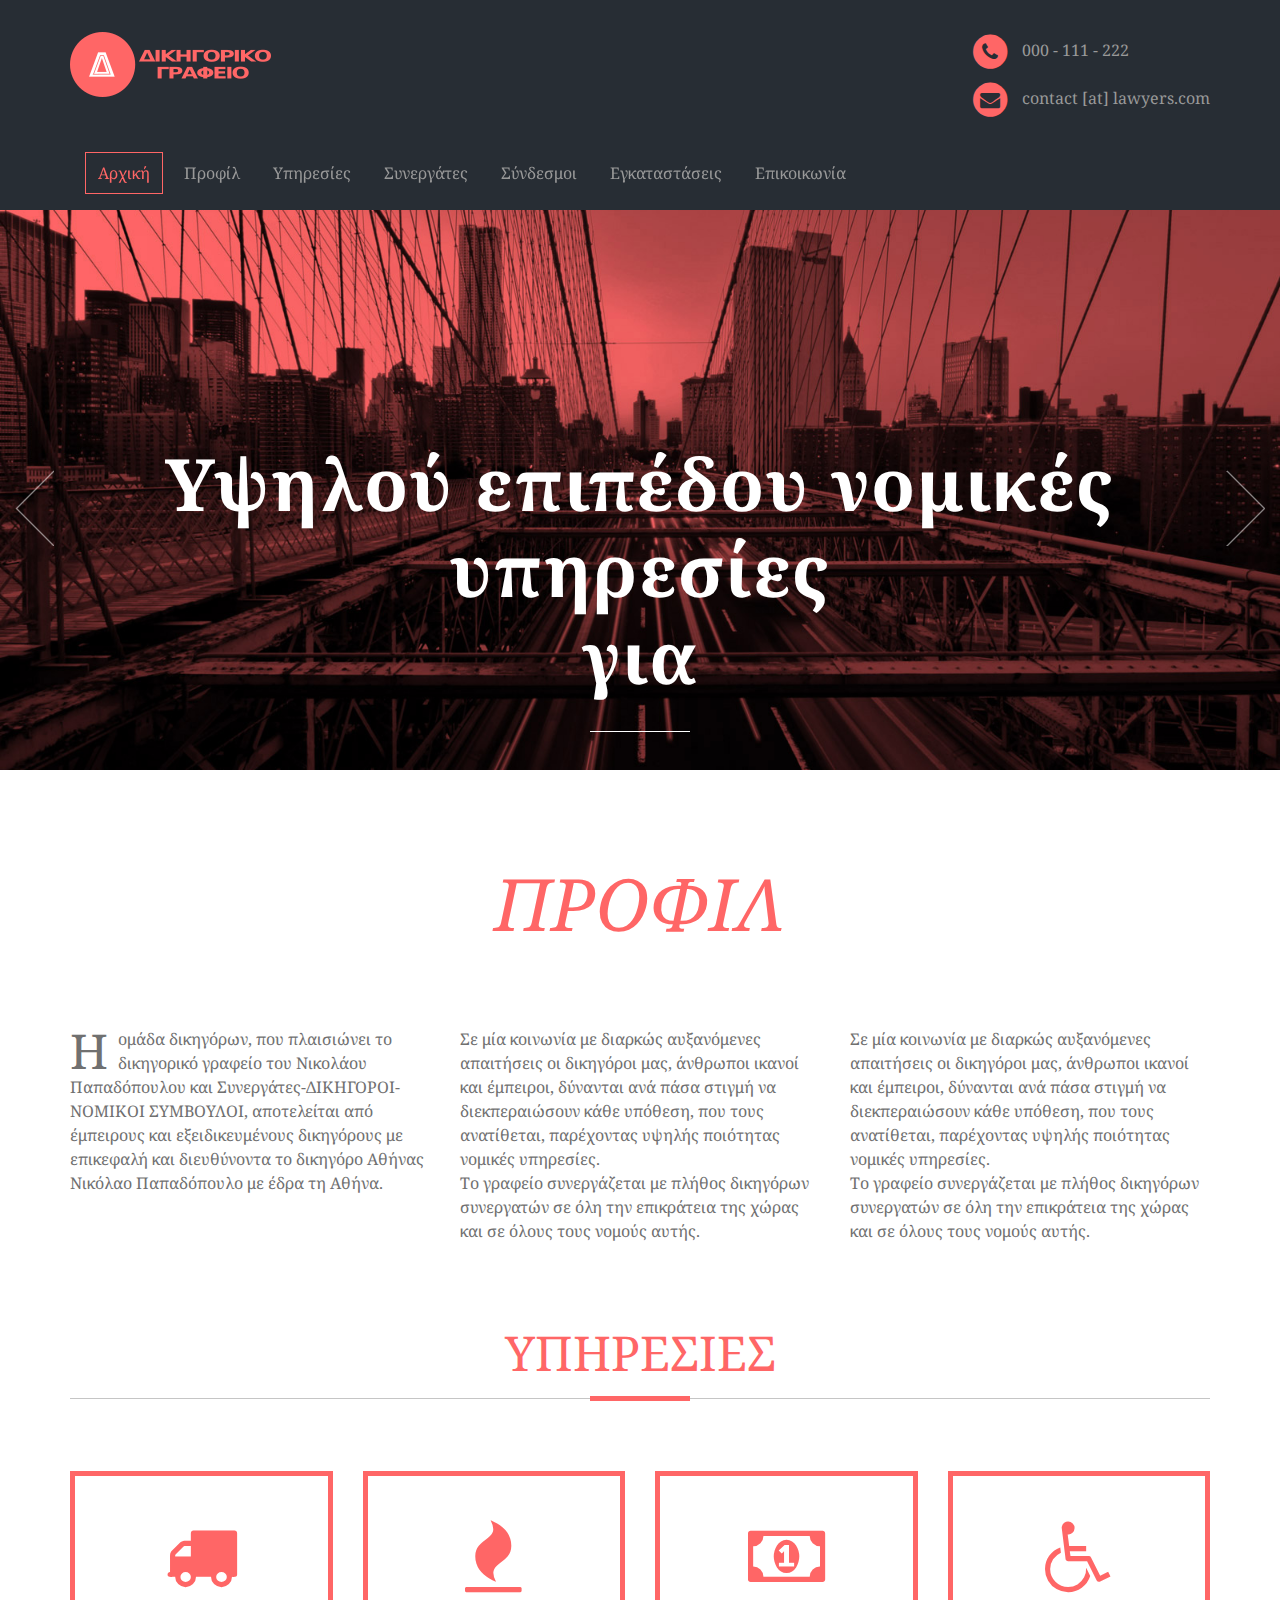
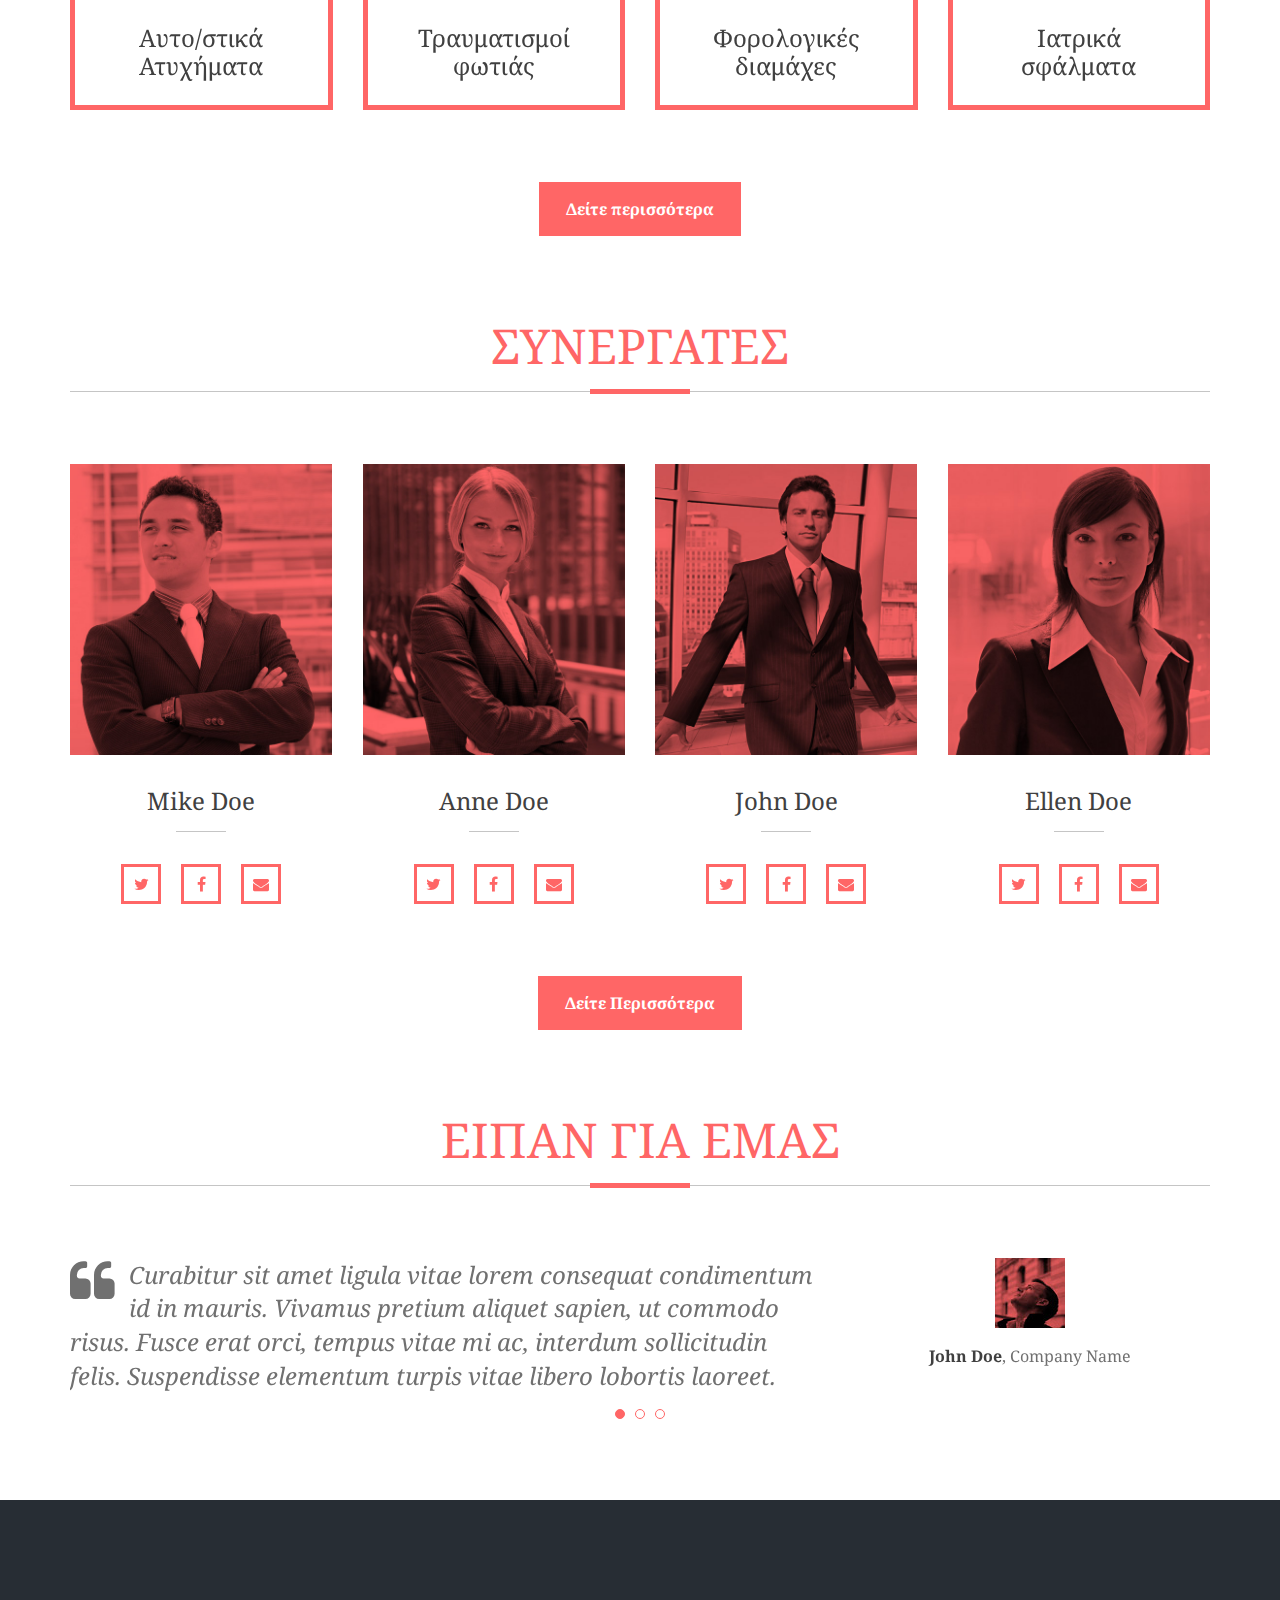
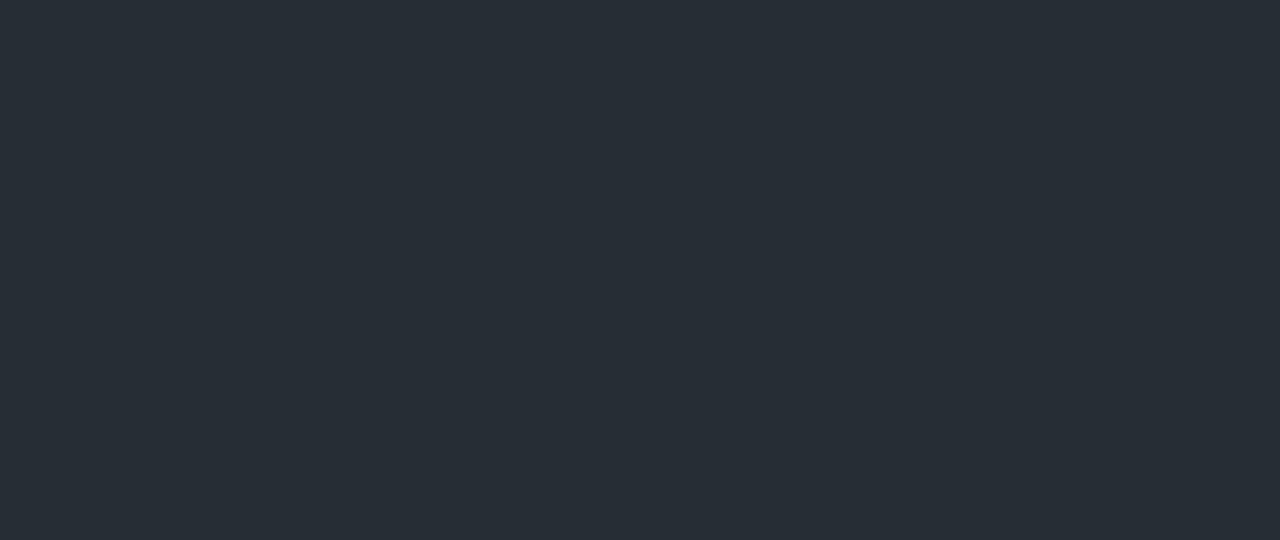
<file: index.html>
<!DOCTYPE html> 
<!--[if lt IE 7 ]><html class="ie ie6" lang="en"> <![endif]--> 
<!--[if IE 7 ]><html class="ie ie7" lang="en"> <![endif]--> 
<!--[if IE 8 ]><html class="ie ie8" lang="en"> <![endif]--> 
<!--[if (gte IE 9)|!(IE)]><!--> 
<html lang="en-US"> 
    <!--<![endif]-->     
    <head> 
        <meta http-equiv="content-type" content="text/html; charset=UTF-8"> 
        <meta charset="utf-8"> 
        <title>Lawyers - Premium Business HTML5 Template</title>         
        <meta name="viewport" content="width=device-width, initial-scale=1.0"> 
        <!-- HTML5 shim, for IE6-8 support of HTML5 elements -->         
        <!--[if lt IE 9]> <script src="http://html5shim.googlecode.com/svn/trunk/html5.js"></script> <![endif]-->         
        <link href="https://fonts.googleapis.com/css?family=Droid+Serif:400,400italic,700,700italic" rel="stylesheet" type="text/css"> 
        <link rel="stylesheet" href="https://fonts.googleapis.com/css?family=Ceviche+One&#038;ver=4.7.5" type="text/css" />
        <!-- Favicons -->         
        <link rel="shortcut icon" href="images/favicon.ico"> 
        <link rel="stylesheet" href="css/bootstrap/css/bootstrap.min.css" type="text/css" media="all" /> 
        <link rel="stylesheet" href="https://maxcdn.bootstrapcdn.com/font-awesome/4.3.0/css/font-awesome.min.css"> 
        <link rel="stylesheet" href="style.css" type="text/css" media="all" /> 
        <link rel="stylesheet" href="js/prettyphoto/css/prettyPhoto.css" type="text/css" media="all" /> 
    </head>     
    <body> 
        <div id="main"> 
            <header id="header-bar"> 
                <div class="container"> 
                    <div class="row"> 
                        <div class="col-md-12"> 
                            <div class="clearfix"> 
                                <div id="logo">
                                    <a href="#">
                                        <img src="images/logo" alt="" />
                                    </a>
                                </div>                                 
                                <div class="header-contact"> 
                                    <div class="header-phone"> 
                                        <span class="fa-stack"> <i class="fa fa-circle fa-stack-2x"></i> <i class="fa fa-phone fa-stack-1x"></i> </span> 
                                        000 - 111 - 222
                                    </div>                                     
                                    <div class="header-email"> 
                                        <span class="fa-stack"> <i class="fa fa-circle fa-stack-2x"></i> <i class="fa fa-envelope fa-stack-1x"></i> </span> 
                                        contact [at] lawyers.com
                                    </div>                                     
                                </div>
                                <!--.header-contact-->                                 
                            </div>                             
                            <!--.clearfix-->                             
                            <nav class="navbar navbar-custom" role="navigation"> 
                                <div class="navbar-header"> 
                                    <button type="button" class="navbar-toggle" data-toggle="collapse" data-target="#collapse-navigation"> 
                                        <span class="sr-only">Toggle navigation</span> 
                                        <span class="icon-bar"></span> 
                                        <span class="icon-bar"></span> 
                                        <span class="icon-bar"></span> 
                                    </button>                                     
                                </div>                                 
                                <div class="collapse navbar-collapse" id="collapse-navigation"> 
                                    <ul class="nav menu-nav">
                                        <li class="current_page_item">
                                            <a href="#">Αρχική</a> 
                                        </li>                                         
                                        <li>
                                            <a href="#">Προφίλ</a> 
                                            <ul class="sub-menu"> 
                                                <li>
                                                    <a href="#">FAQ</a>
                                                </li>                                                 
                                                <li>
                                                    <a href="#">Testimonials</a>
                                                </li>                                                 
                                            </ul>                                             
                                        </li>                                         
                                        <li>
                                            <a href="#">Υπηρεσίες</a> 
                                            <ul class="sub-menu"> 
                                                <li>
                                                    <a href="#">3 Columns</a>
                                                </li>                                                 
                                                <li>
                                                    <a href="#">4 Columns</a>
                                                </li>                                                 
                                            </ul>                                             
                                        </li>                                         
                                        <li>
                                            <a href="#">Συνεργάτες</a> 
                                            <ul class="sub-menu"> 
                                                <li>
                                                    <a href="#">1 Column</a>
                                                </li>                                                 
                                                <li>
                                                    <a href="#">3 Columns</a>
                                                </li>                                                 
                                                <li>
                                                    <a href="#">4 Columns</a>
                                                </li>                                                 
                                            </ul>                                             
                                        </li>                                         
                                        <li>
                                            <a href="#">Σύνδεσμοι</a> 
                                            <ul class="sub-menu"> 
                                                <li>
                                                    <a href="#">1 Column</a>
                                                </li>                                                 
                                                <li>
                                                    <a href="#">2 Columns</a>
                                                </li>                                                 
                                            </ul>                                             
                                        </li>                                         
                                        <li>
                                            <a href="#">Εγκαταστάσεις</a>
                                        </li>                                         
                                        <li>
                                            <a href="#">Επικοικωνία</a>
                                        </li>
                                    </ul>                                     
                                </div>                                 
                                <!-- /.navbar-collapse -->                                 
                            </nav>                             
                        </div>                         
                        <!--.col-md-12-->                         
                    </div>                     
                    <!--.row-->                     
                </div>                 
                <!--.container-->                 
            </header>             
            <!-- header-bar-->             
            <section id="slider-home"> 
                <div class="flex-container-home"> 
                    <div class="flexslider flexslider-home"> 
                        <ul class="slides"> 
                            <li> 
                                <img src="images/slider/slider-1.jpg" alt="" /> 
                                <div class="flex-caption"> 
                                    <h2>Υψηλού επιπέδου νομικές υπηρεσίες<br /> για</h2> 
                                    <h4>Αυτοκινητιστικα ατυχηματα</h4> 
                                </div>                                 
                            </li>                             
                            <li> 
                                <img src="images/slider/slider-2.jpg" alt="" /> 
                                <div class="flex-caption"> 
                                    <div class="caption-block"> 
                                        <h2>Υψηλού επιπέδου νομικές υπηρεσίες<br /> για</h2> 
                                        <h4>Ποινικο δικαιο</h4> 
                                    </div>                                     
                                </div>                                 
                            </li>                             
                            <li> 
                                <img src="images/slider/slider-3.jpg" alt="" /> 
                                <div class="flex-caption"> 
                                    <div class="caption-block"> 
                                        <h2>Υψηλού επιπέδου νομικές υπηρεσίες<br /> για</h2> 
                                        <h4>Εργατικο δικαιο</h4> 
                                    </div>                                     
                                </div>                                 
                            </li>                             
                        </ul>                         
                    </div>                     
                    <!--end flexslider-->                     
                </div>                 
                <!--flex-container-->                 
            </section>             
            <!--slider-home-->             
            <section id="text-intro" class="margin-t"> 
                <div class="container"> 
                    <div class="row"> 
                        <div class="col-md-12"> 
                            <div class="intro-msg"> 
                                <div class="intro-normal">
                                    <p> </p>
                                </div>                                 
                                <div class="intro-2">
                                    <span class="intro-small-italic"> </span> 
                                    <span class="intro-big-italic">ΠΡΟΦΙΛ</span> 
                                </div>                                 
                                <div class="intro-year"></div>                                 
                            </div>                             
                        </div>                         
                        <!--.col-md-12-->                         
                        <div class="col-md-4"> 
                            <p><span class="dropcap">Η</span> ομάδα δικηγόρων, που πλαισιώνει το δικηγορικό γραφείο του Νικολάου Παπαδόπουλου και Συνεργάτες-ΔΙΚΗΓΟΡΟΙ-ΝΟΜΙΚΟΙ ΣΥΜΒΟΥΛΟΙ, αποτελείται από έμπειρους και εξειδικευμένους δικηγόρους με επικεφαλή και διευθύνοντα το δικηγόρο Αθήνας Νικόλαο Παπαδόπουλο με έδρα τη Αθήνα.</p> 
                        </div>                         
                        <div class="col-md-4"> 
                            <p>Σε μία κοινωνία με διαρκώς αυξανόμενες απαιτήσεις οι δικηγόροι μας, άνθρωποι ικανοί και έμπειροι, δύνανται ανά πάσα στιγμή να διεκπεραιώσουν κάθε υπόθεση, που τους ανατίθεται, παρέχοντας υψηλής ποιότητας νομικές υπηρεσίες.<br>Το γραφείο συνεργάζεται με πλήθος δικηγόρων συνεργατών σε όλη την επικράτεια της χώρας και σε όλους τους νομούς αυτής.	</p>
                        </div>                         
                        <div class="col-md-4"> 
                            <p>Σε μία κοινωνία με διαρκώς αυξανόμενες απαιτήσεις οι δικηγόροι μας, άνθρωποι ικανοί και έμπειροι, δύνανται ανά πάσα στιγμή να διεκπεραιώσουν κάθε υπόθεση, που τους ανατίθεται, παρέχοντας υψηλής ποιότητας νομικές υπηρεσίες.<br>Το γραφείο συνεργάζεται με πλήθος δικηγόρων συνεργατών σε όλη την επικράτεια της χώρας και σε όλους τους νομούς αυτής.</p>
                        </div>                         
                    </div>                     
                    <!--.row-->                     
                </div>                 
                <!--.container-->                 
            </section>             
            <!--text-intro-->             
            <section id="practice-areas" class="margin-t"> 
                <div class="container"> 
                    <div class="row"> 
                        <div class="col-md-12"> 
                            <h3 class="section-title">ΥΠΗΡΕΣΙΕΣ</h3> 
                        </div>                         
                        <!--.col-md-12-->                         
                    </div>                     
                    <!--.row-->                     
                    <div class="row"> 
                        <div class=" col-sm-6 col-md-3"> 
                            <div class="practice-item">
                                <a data-toggle="modal" href="practice-area-single.html" data-target="#myModal"> 
                                    <div class="practice-icon">
                                        <i class="fa fa-truck"></i>
                                    </div>                                     
                                    <h5 class="practice-title">Αυτο/στικά Ατυχήματα</h5> 
                                </a>
                            </div>                             
                            <!--.practice-item-->                             
                        </div>                         
                        <!--.col-md-3-->                         
                        <div class=" col-sm-6 col-md-3"> 
                            <div class="practice-item">
                                <a data-toggle="modal" href="practice-area-single2.html" data-target="#myModal"> 
                                    <div class="practice-icon">
                                        <i class="fa fa-fire"></i>
                                    </div>                                     
                                    <h5 class="practice-title">Τραυματισμοί φωτιάς</h5> 
                                </a>
                            </div>                             
                            <!--.practice-item-->                             
                        </div>                         
                        <!--.col-md-3-->                         
                        <div class=" col-sm-6 col-md-3"> 
                            <div class="practice-item">
                                <a data-toggle="modal" href="practice-area-single3.html" data-target="#myModal"> 
                                    <div class="practice-icon">
                                        <i class="fa fa-money"></i>
                                    </div>                                     
                                    <h5 class="practice-title">Φορολογικές διαμάχες</h5> 
                                </a>
                            </div>                             
                            <!--.practice-item-->                             
                        </div>                         
                        <!--.col-md-3-->                         
                        <div class=" col-sm-6 col-md-3"> 
                            <div class="practice-item">
                                <a data-toggle="modal" href="practice-area-single.html" data-target="#myModal"> 
                                    <div class="practice-icon">
                                        <i class="fa fa-wheelchair"></i>
                                    </div>                                     
                                    <h5 class="practice-title">Ιατρικά σφάλματα</h5> 
                                </a>
                            </div>                             
                            <!--.practice-item-->                             
                        </div>                         
                        <!--.col-md-3-->                         
                    </div>                     
                    <!--.row-->                     
                    <div class="view-more-holder"> 
                        <div class="view-more">
                            <a href="#">Δείτε περισσότερα</a>
                        </div>                         
                    </div>                     
                </div>                 
                <!--.container-->                 
            </section>             
            <section id="meet-lawyers" class="margin-t"> 
                <div class="container"> 
                    <div class="row"> 
                        <div class="col-md-12"> 
                            <h3 class="section-title">ΣΥΝΕΡΓΑΤΕΣ</h3> 
                        </div>                         
                        <!--.col-md-12-->                         
                    </div>                     
                    <!--.row-->                     
                    <div class="row"> 
                        <div class=" col-sm-6 col-md-3"> 
                            <div class="lawyer-holder">
                                <img src="images/team/lawyer-1.jpg" class="img-responsive" alt="" /> 
                                <h5 class="lawyer-title">Mike Doe</h5> 
                                <ul class="lawyer-social"> 
                                    <li>
                                        <a href="#" target="_blank"><i class="fa fa-twitter"></i></a>
                                    </li>                                     
                                    <li>
                                        <a href="#" target="_blank"><i class="fa fa-facebook"></i></a>
                                    </li>                                     
                                    <li>
                                        <a href="#" target="_blank"><i class="fa fa-envelope"></i></a>
                                    </li>                                     
                                </ul>                                 
                            </div>                             
                            <!--.lawyer-holder-->                             
                        </div>                         
                        <!--.col-md-3-->                         
                        <div class=" col-sm-6 col-md-3"> 
                            <div class="lawyer-holder">
                                <img src="images/team/lawyer-2.jpg" class="img-responsive" alt="" /> 
                                <h5 class="lawyer-title">Anne Doe</h5> 
                                <ul class="lawyer-social"> 
                                    <li>
                                        <a href="#" target="_blank"><i class="fa fa-twitter"></i></a>
                                    </li>                                     
                                    <li>
                                        <a href="#" target="_blank"><i class="fa fa-facebook"></i></a>
                                    </li>                                     
                                    <li>
                                        <a href="#" target="_blank"><i class="fa fa-envelope"></i></a>
                                    </li>                                     
                                </ul>                                 
                            </div>                             
                            <!--.lawyer-holder-->                             
                        </div>                         
                        <!--.col-md-3-->                         
                        <div class=" col-sm-6 col-md-3"> 
                            <div class="lawyer-holder">
                                <img src="images/team/lawyer-3.jpg" class="img-responsive" alt="" /> 
                                <h5 class="lawyer-title">John Doe</h5> 
                                <ul class="lawyer-social"> 
                                    <li>
                                        <a href="#" target="_blank"><i class="fa fa-twitter"></i></a>
                                    </li>                                     
                                    <li>
                                        <a href="#" target="_blank"><i class="fa fa-facebook"></i></a>
                                    </li>                                     
                                    <li>
                                        <a href="#" target="_blank"><i class="fa fa-envelope"></i></a>
                                    </li>                                     
                                </ul>                                 
                            </div>                             
                            <!--.lawyer-holder-->                             
                        </div>                         
                        <!--.col-md-3-->                         
                        <div class=" col-sm-6 col-md-3"> 
                            <div class="lawyer-holder">
                                <img src="images/team/lawyer-4.jpg" class="img-responsive" alt="" /> 
                                <h5 class="lawyer-title">Ellen Doe</h5> 
                                <ul class="lawyer-social"> 
                                    <li>
                                        <a href="#" target="_blank"><i class="fa fa-twitter"></i></a>
                                    </li>                                     
                                    <li>
                                        <a href="#" target="_blank"><i class="fa fa-facebook"></i></a>
                                    </li>                                     
                                    <li>
                                        <a href="#" target="_blank"><i class="fa fa-envelope"></i></a>
                                    </li>                                     
                                </ul>                                 
                            </div>                             
                            <!--.lawyer-holder-->                             
                        </div>                         
                        <!--.col-md-3-->                         
                    </div>                     
                    <!--.row-->                     
                    <div class="view-more-holder"> 
                        <div class="view-more">
                            <a href="#">Δείτε Περισσότερα</a>
                        </div>                         
                    </div>                     
                </div>                 
                <!--.container-->                 
            </section>             
            <!-- meet-lawyers-->             
            <section id="testimonials-home" class="margin-t"> 
                <div class="container"> 
                    <div class="row"> 
                        <div class="col-md-12"> 
                            <h3 class="section-title">ΕΙΠΑΝ ΓΙΑ ΕΜΑΣ</h3> 
                            <div class="flex-container"> 
                                <div class="flexslider flexslider-testimonials"> 
                                    <ul class="slides"> 
                                        <li> 
                                            <div class="row"> 
                                                <div class="col-sm-8 col-md-8"> 
                                                    <div class="testimonial-desc"> 
                                                        <h5><i class="fa fa-quote-left fa-2x pull-left"></i>Curabitur sit amet ligula vitae lorem consequat condimentum id in mauris. Vivamus pretium aliquet sapien, ut commodo risus. Fusce erat orci, tempus vitae mi ac, interdum sollicitudin felis. Suspendisse elementum turpis vitae libero lobortis laoreet. </h5> 
                                                    </div>                                                     
                                                    <!--.testimonial-desc-->                                                     
                                                </div>                                                 
                                                <!--.col-md-8-->                                                 
                                                <div class="col-sm-4 col-md-4"> 
                                                    <div class="testimonial-client alignc"> 
                                                        <img src="images/testimonials/client-1.jpg" alt="" /> 
                                                        <p><strong>John Doe</strong>, Company Name</p> 
                                                    </div>                                                     
                                                    <!--.testimonial-client-->                                                     
                                                </div>                                                 
                                                <!--.col-md-4-->                                                 
                                            </div>                                             
                                            <!--.row-->                                             
                                        </li>                                         
                                        <li> 
                                            <div class="row"> 
                                                <div class="col-sm-8 col-md-8"> 
                                                    <div class="testimonial-desc"> 
                                                        <h5><i class="fa fa-quote-left fa-2x pull-left"></i>Sed sodales, odio eget adipiscing mattis, sapien purus dapibus felis, sit amet mollis velit dolor eu lorem. Vivamus condimentum nunc a quam lobortis tempus. Integer porttitor, elit vestibulum facilisis accumsan, tortor nisl volutpat sem, ac laoreet ligula metus ut felis. </h5> 
                                                    </div>                                                     
                                                    <!--.testimonial-desc-->                                                     
                                                </div>                                                 
                                                <!--.col-md-8-->                                                 
                                                <div class="col-sm-4 col-md-4"> 
                                                    <div class="testimonial-client alignc"> 
                                                        <img src="images/testimonials/client-2.jpg" alt="" /> 
                                                        <p><strong>Giulia Doe</strong>, Company Name</p> 
                                                    </div>                                                     
                                                    <!--.testimonial-client-->                                                     
                                                </div>                                                 
                                                <!--.col-md-4-->                                                 
                                            </div>                                             
                                            <!--.row-->                                             
                                        </li>                                         
                                        <li> 
                                            <div class="row"> 
                                                <div class="col-sm-8 col-md-8"> 
                                                    <div class="testimonial-desc"> 
                                                        <h5><i class="fa fa-quote-left fa-2x pull-left"></i>Cras eu nibh non dui mattis pretium id vitae erat. Quisque justo nisi, malesuada eget lorem ac, posuere dictum justo. Vestibulum vitae scelerisque ante. Duis at mi vel odio fermentum accumsan at nec massa. Donec id velit porta, mattis lorem vitae, convallis nunc. </h5> 
                                                    </div>                                                     
                                                    <!--.testimonial-desc-->                                                     
                                                </div>                                                 
                                                <!--.col-md-8-->                                                 
                                                <div class="col-sm-4 col-md-4"> 
                                                    <div class="testimonial-client alignc"> 
                                                        <img src="images/testimonials/client-3.jpg" alt="" /> 
                                                        <p><strong>Paul Doe</strong>, Company Name</p> 
                                                    </div>                                                     
                                                    <!--.testimonial-client-->                                                     
                                                </div>                                                 
                                                <!--.col-md-4-->                                                 
                                            </div>                                             
                                            <!--.row-->                                             
                                        </li>                                         
                                    </ul>                                     
                                </div>
                                <!--end flexslider-->                                 
                            </div>
                            <!--flex-container-->                             
                        </div>                         
                        <!--.col-md-12-->                         
                    </div>                     
                    <!--.row-->                     
                </div>                 
                <!--.container-->                 
            </section>             
            <!-- testimonials-home-->             
        </div>         
        <!--.main-->         
        <footer> 
            <div id="footer-content"> 
                <div class="container"> 
                    <h3 class="footer-title alignc">Δωρεάν Εκτίμηση Υποθέσεως</h3> 
                    <h5 class="footer-subtitle alignc">
Συμπληρώστε το έντυπο για να λάβετε δωρεάν εμπιστευτική συμβουλή</h5> 
                    <div class="row"> 
                        <div class="col-md-12"> 
                            <div id="evaluation-form-holder"> 
                                <form method="post" id="evaluation-form" action='include/evaluation-process.php'> 
                                    <div class="row"> 
                                        <div class="col-sm-6 col-md-4 col-md-offset-2"> 
                                            <p> <input type="text" name="nameeval" class="contact-field" placeholder="Όνομα" /> </p> 
                                            <p> <input type="text" name="emaileval" class="contact-field" placeholder="Email" /> </p> 
                                            <p><input type="text" name="subjecteval" class="contact-field" placeholder="Θέμα" /></p> 
                                        </div>                                         
                                        <!--.col-md-4-->                                         
                                        <div class="col-sm-6 col-md-4"> 
                                            <p><textarea name="messageeval" id="msg-evaluation" rows="3" placeholder="Πείτε μας για την υπόθεσή σας"></textarea></p> 
                                            <p class="antispam">Leave this empty: <input type="text" name="url" /></p> 
                                            <p class="evaluation-btn"> <input type="submit" value="Αποστολή" id="submit-evaluation" /> </p> 
                                        </div>                                         
                                        <!--.col-md-4-->                                         
                                    </div>                                     
                                    <!--.row-->                                     
                                </form>                                 
                            </div>                             
                            <!-- evaluation-form-holder-->                             
                            <div id="output-evaluation" class="alignc"></div>                             
                        </div>                         
                        <!--.col-md-12-->                         
                    </div>                     
                    <!--.row-->                     
                    <ul class="footer-social alignc"> 
                        <li>
                            <a href="#" target="_blank"><i class="fa fa-facebook"></i></a>
                        </li>                         
                        <li>
                            <a href="#" target="_blank"><i class="fa fa-twitter"></i></a>
                        </li>                         
                        <li>
                            <a href="#" target="_blank"><i class="fa fa-google-plus"></i></a>
                        </li>                         
                        <li>
                            <a href="#" target="_blank"><i class="fa fa-linkedin"></i></a>
                        </li>                         
                    </ul>                     
                    <p class="foo-copyright alignc">&copy; 2017 demo. All rights reserved. Website by <a href="http://nickval.site" class="developer-site">NickVal</a></p>
                </div>                 
                <!--.container-->                 
            </div>             
            <!-- footer-content-->             
        </footer>         
        <div class="modal fade" id="myModal" tabindex="-1" role="dialog" aria-hidden="true"> 
            <div class="modal-dialog"> 
                <div class="modal-content"> 
</div>
                <!-- /.modal-content -->                 
            </div>
            <!-- /.modal-dialog -->             
        </div>
        <!-- /.modal -->         
        <div class="scrollup"> 
            <a class="scrolltop" href="#"> <i class="fa fa-chevron-up"></i> </a> 
        </div>         
        <script type='text/javascript' src='https://ajax.googleapis.com/ajax/libs/jquery/1.11.0/jquery.min.js'></script>         
        <script type='text/javascript' src='css/bootstrap/js/bootstrap.min.js'></script>         
        <script type='text/javascript' src='js/jquery.easing.min.js'></script>         
        <script type='text/javascript' src='js/jquery.flexslider-min.js'></script>         
        <script type='text/javascript' src='js/prettyphoto/js/jquery.prettyPhoto.js'></script>         
        <script type='text/javascript' src='js/jquery.form.min.js'></script>         
        <script type='text/javascript' src='js/evaluationform.js'></script>         
        <script type='text/javascript' src='js/init.js'></script>         
    </body>     
</html>
</file>
<file: style.css>
/*
 * Lawyers - HTML5 Template
 *
 * Author: www.matchthemes.com
 *
 * Version: 1.7.0
 *
 */


/*************************************
 
 	1. MAIN STYLE
	
	2. HEADER
	
	3. PAGES
	
		3.1 HOME
		
		3.2 ABOUT
	
		3.3 LAWYERS
		
		3.4 CASE RESULTS
					
		3.5 BLOG
		
		3.6 CONTACT
	
	4. FOOTER
 
 
 ************************************/



/*************************************

1. MAIN STYLE

 ************************************/

/* RESET STYLES */
*, html, body, div, dl, dt, dd, ul, ol, li, h1, h2, h3, h4, h5, h6, pre, form, label, fieldset, input, p, blockquote, th, td { margin:0; padding:0 }
table { border-collapse:collapse; border-spacing:0 }
fieldset, img { border:0 }
address, caption, cite, code, dfn, em, strong, th, var { font-style:normal; font-weight:normal }
ol, ul, li { list-style:none;}
caption, th { text-align:left }
h1, h2, h3, h4, h5, h6 {font-weight:normal;}
q:before, q:after { content:'';}
strong { font-weight: bold; }
em { font-style: italic; }
.italic { font-style: italic;}
.aligncenter { display:block; margin:0 auto; }
.alignleft { float:left; margin:20px;}
.alignright { float:right;margin:20px; }
.no-margin{margin:0px !important;}
.no-bottom{margin-bottom:0px;}
.no-padding{padding:0px;}
.margin-t{margin-top:81px;}
.margin40{margin-bottom:40px;}
.margin72{margin-top:72px;}
.margin-b32{margin-bottom:32px;}
.margin-t32{margin-top:32px;}
.column-clear{clear:both;}
div { position:relative } 
a:active,a:focus,a.pg-state-active,a.pg-state-active,a.pg-state-focus{outline: none;
text-decoration:none;}


body{ font-size:16px;
font-family: "Droid Serif", "Times New Roman", serif;
line-height:1.5;
-webkit-font-smoothing: antialiased;
-webkit-text-size-adjust: 100%;
color:#707070;
background:#ffffff;
}


*{ 
	-webkit-box-sizing: border-box; /* Safari/Chrome, other WebKit */
	-moz-box-sizing: border-box;    /* Firefox, other Gecko */
	box-sizing: border-box;         /* Opera/IE 8+ */
}

a{color:#ff6666;text-decoration:none;}
a:hover,a.pg-state-hover{text-decoration:underline;
color:#ff6666;
}

	h1 {font-size:72px;}
	h2 {font-size:54px;}
	h3 {font-size:48px;}
	h4 {font-size:32px;}
	h5 {font-size:24px;}
	
	h1,h2,h3,h4,h5{font-family: "Droid Serif", "Times New Roman", serif;
	line-height:1.2;}
	p {font-size:16px;
		line-height:1.5;
		margin: 0 0 24px 0;}

div p:last-child{margin-bottom:0;}	

.list-items{margin-bottom:24px;}
.list-items li{margin-bottom:5px;}
.list-items li:last-child, .widget_categories ul li:last-child, .widget_archive ul li:last-child, .widget_recent_entries ul li:last-child{margin-bottom:0px;}
.list-items li:before{font-family: FontAwesome;
	content: "\f14a";
    display: inline-block;
    padding-right: 5px;}
.widget_categories ul li, .widget_archive ul li, .widget_recent_entries ul li{margin-bottom:8px;}

.dropcap{ display: block;
    float: left;
    font-size: 48px;
    line-height: 1;
    padding: 0 10px 0 0;
    text-align: center;
 }


.alignc{text-align:center;}
.none{display:none;}

#main{z-index: 10;
background:#ffffff;
}

.menu-nav li a, .flexslider-home .flex-direction-nav a, .practice-item, .practice-item .practice-icon, .circle-icon, .circle-icon i, .view-more a, .blog-button a, .lawyer-social li a, #submit-evaluation, .footer-social li a, #submit-contact, .blog-title a, .page-numbers, .widget_categories ul li a, .widget_archive ul li a, .widget_recent_entries ul li a, .widget_tag_cloud a, .faq-title a, .articles-title a, .scrollup i{

-webkit-backface-visibility: hidden;
-webkit-transition: all 0.3s ease-in-out 0s;
   -moz-transition: all 0.3s ease-in-out 0s;
   -o-transition: all 0.3s ease-in-out 0s;
   -ms-transition: all 0.3s ease-in-out 0s;
   transition: all 0.3s ease-in-out 0s;
   
}

/* PAGES GENERAL */

.page-head{display: table;
    height: 300px;
    margin-bottom: 81px;
    text-align: center;
    width: 100%;
	background-color:#ff6666;
	color: #FFFFFF;
	
	background-repeat: no-repeat;
  background-position: center center !important;
  background-attachment: scroll;
  -webkit-background-size: cover;
  -moz-background-size: cover;
  -o-background-size: cover;
  background-size: cover;
	
	}
.vertical{display: table-cell;
    vertical-align: middle;
}

.page-title{font-weight:700;
letter-spacing:1px;
position:relative;
padding-bottom:16px;}

.page-title:after{ background-color: #ffffff;
    bottom: 0px;
    content: "";
    height: 1px;
    left: 50%;
	margin-left:-50px;
    position: absolute;
    width: 100px;}

.page-head p{margin-top:16px !important;}

.page-content{padding-bottom:81px;}


/*************************************

2. HEADER

 ************************************/

#header-bar{background:#272D34;
color:#999999;}

#logo{margin-top:32px;
float:left;}

.header-contact{float:right;
margin-top:32px;}

.header-phone .fa-stack, .header-email .fa-stack{font-size:20px;
margin-right:8px;}
.header-phone{margin-bottom:8px;}

.header-phone .fa-circle, .header-email .fa-circle{color:#ff6666;}
.header-phone .fa-phone, .header-email .fa-envelope{color:#272D34;}

.navbar{margin:32px 0 0 0;
border:none;
border-radius:0px;}
.menu-nav li{display:inline-block;
position: relative;
padding-bottom:16px;
margin-right:5px;
z-index:100;}

.menu-nav li a{padding:8px 12px;
color:#999999;}
.menu-nav li a:hover, .menu-nav li a:focus, .menu-nav li.current_page_item .sub-menu li a:hover,.menu-nav li a.pg-state-focus,.menu-nav li a.pg-state-focus,.menu-nav li a.pg-state-hover,.menu-nav li a.pg-state-focus,.menu-nav li.current_page_item .sub-menu li a.pg-state-hover{color:#ff6666;
background:none;}

.menu-nav li.current_page_item{padding-bottom:16px;}
.menu-nav li.current_page_item a, .menu-nav li.current_page_item a:focus,.menu-nav li.current_page_item a.pg-state-focus{color:#ff6666;
border:1px solid #ff6666;}

.menu-nav ul {display: none;
margin: 0;
padding: 0;
width: 200px;
position: absolute;
top: 56px;
left: 0px;
background:#272D34;
border-top:5px solid #ff6666;
z-index:20;
}

.menu-nav ul li {display:block;
float: none;
background:none;
margin:0;
padding:0;
}
.menu-nav ul li a {display:block;}
.menu-nav ul li a:hover,.menu-nav ul li a.pg-state-hover {text-decoration:none;}

.menu-nav li:hover > ul,.menu-nav li.pg-state-hover > ul{ display: block;}

.menu-nav li.current_page_item .sub-menu li a{border:none;
color:#999999;}

.navbar li ul ul { left: 100%; top: -5px; }


.navbar-header{text-align:center;}
.navbar-toggle{float:none;}
.navbar-toggle{border:2px solid #ff6666;
border-radius:0;}
.navbar-toggle .icon-bar{background:#ff6666;}


/*************************************

3.1 HOME

 ************************************/

/* flexslider */

.flexslider{overflow:hidden;}

.flexslider .slides, .flex-direction-nav{list-style:none; margin:0; padding:0;}
 
.flexslider .slides > li {
  display: none;
  -webkit-backface-visibility: hidden;
}
.flexslider .slides img {
  width: 100%;
  display: block;
}
.flexslider .slides:after {
  content: "\0020";
  display: block;
  clear: both;
  visibility: hidden;
  line-height: 0;
  height: 0;
}
html[xmlns] .flexslider .slides {
  display: block;
}
* html .flexslider .slides {
  height: 1%;
}
.no-js .flexslider .slides > li:first-child {
  display: block;
}

.flexslider .slides > li.flex-active-slide{display:block;}

.slides li{position:relative;}

.flex-caption{ height: 100%;
    left: 0;
    position: absolute;
    text-align: center;
    top: 0;
    width: 100%;
	margin-top:130px;
	color:#ffffff;}
	
.flex-caption h2{font-weight:700;
letter-spacing:2px;
margin-bottom:32px;
font-size:72px;}
.flex-caption h4{font-style:italic;
text-transform:uppercase;
letter-spacing:2px;
padding-top:32px;
position:relative;}

.flex-caption h4:before{ background-color: #ffffff;
    top: 0px;
    content: "";
    height: 1px;
    left: 50%;
	margin-left:-50px;
    position: absolute;
    width: 100px;}

.flex-container-home .flex-direction-nav a {
    background: url("images/flexslider-arrows.png") no-repeat scroll 0 0 transparent;
    cursor: pointer;
    display: block;
    height: 76px;
    position: absolute;
    text-indent: -9999px;
    top: 50%;
    width: 39px;
    z-index: 10;
	border:none;
	margin: -20px 0 0;
    opacity: 0.5;
	
}
.flex-container-home .flex-direction-nav .flex-prev {
    background-position: 0 0;
    left: 15px;
	top:50%;
}

.flex-container-home .flex-direction-nav .flex-next {
    background-position: -39px 0;
    right: 15px;
	top:50%;
}
.flex-container-home .flex-prev:hover, .flexslider-home .flex-next:hover,.flex-container-home .flex-prev.pg-state-hover,.flex-container-home .flex-prev.pg-state-hover,.flexslider-home .flex-next.pg-state-hover {opacity: 1;}

/* end flexslider */

.intro-msg{text-align:center;
font-size:54px;
margin-bottom:72px;
color:#404040;}
.intro-normal{font-size:54px;
letter-spacing:1.3px;
line-height:1;
padding-bottom:16px;}
.intro-2{line-height:1;
padding-bottom:16px;}
.intro-small-italic{font-size:32px;
font-style:italic;
bottom:16px;
position:relative;
}
.intro-big-italic{font-style:italic;
font-size:72px;
color:#ff6666;
}
.intro-year{ text-transform:uppercase;
font-size:24px;
font-weight:700;
line-height:1;
}

.section-title{text-align:center;
padding-bottom:16px;
margin-bottom:40px;
position:relative;
border-bottom:1px solid #c5c5c5;
color:#ff6666;}

.section-title:before, .blog-post:before{ background-color: #ff6666;
    bottom: -3px;
    content: "";
    height: 5px;
    left: 50%;
	margin-left:-50px;
    position: absolute;
    width: 100px;}

.small-title{font-weight:700;}

.practice-item{padding:24px;
margin-top:32px;
border:5px solid #ff6666;}

.practice-item a:hover,.practice-item a.pg-state-hover{text-decoration:none;}
.practice-icon, .circle-icon{text-align:center;
font-size:72px;
color:#ff6666;}
.practice-title, .circle-title{font-weight:400;
text-align:center;
margin-top:16px;}

.practice-item:hover .practice-icon, .circle-icon:hover i,.practice-item.pg-state-hover .practice-icon,.practice-item.pg-state-hover .practice-icon,.circle-icon.pg-state-hover i{-webkit-transform: scale(1.2,1.2);
-moz-transform: scale(1.2,1.2);
-ms-transform: scale(1.2,1.2);
-o-transform: scale(1.2,1.2);
transform: scale(1.2,1.2);
}

.practice-title, .circle-title, .small-title, .lawyer-title, .testimonial-client strong{color:#404040;}
.practice-item:hover, .circle-icon:hover,.practice-item.pg-state-hover,.practice-item.pg-state-hover,.circle-icon.pg-state-hover{background:#ff6666;}
.practice-item:hover .practice-icon, .practice-item:hover .practice-title, .circle-icon:hover,.practice-item.pg-state-hover .practice-title,.practice-item.pg-state-hover .practice-title,.practice-item.pg-state-hover .practice-icon,.practice-item.pg-state-hover .practice-title,.circle-icon.pg-state-hover{color:#ffffff;}

.practice-single-title {
    border-bottom: 1px solid #FFFFFF;
    color: #FFFFFF;
    margin-bottom: 24px;
}

.practice-single-subtitle, .single-subtitle{margin-bottom:16px;
color:#ffffff;}
.single-subtitle{font-style:italic;
color:#ff6666;}

.modal-header {border: none;
    min-height: 0;
}
.modal-content{background:#ff6666;
color:#404040;}


.lawyer-holder{margin-top:32px;
text-align:center;}
.lawyer-holder img{display:inline-block;}
.lawyer-title{margin:32px;
padding-bottom:16px;
text-align:center;
position:relative;}
.lawyer-title:before{background-color: #c5c5c5;
    bottom: 0px;
    content: "";
    height: 1px;
    left: 50%;
	margin-left:-25px;
    position: absolute;
    width: 50px;}
.lawyer-social{text-align:center;}
.lawyer-social li{display:inline-block;
margin-right:16px;}
.lawyer-social li:last-child{margin-right:0;}

.lawyer-social li a{width:40px;
height:40px;
padding-top:5px;
text-align:center;
display:block;
border:3px solid #ff6666;
color:#ff6666;}

.lawyer-social li a:hover,.lawyer-social li a.pg-state-hover{background:#ff6666;
color:#ffffff;}

.view-more-holder{text-align:center;
margin-top:72px;}
.view-more a{display:inline-block;
font-weight:700;
padding:12px 24px;
text-align:center;
border:3px solid #ff6666;
background:#ff6666;
color:#ffffff;}
.view-more a:hover,.view-more a.pg-state-hover{background:none;
color:#ff6666;
text-decoration:none;}


.blog-button{letter-spacing:1px;
text-align:right;
margin-top:32px;}

.blog-button a{display:inline-block;
font-weight:700;
padding:12px 24px;
text-align:center;
border:3px solid #ff6666;
color:#ff6666;
}

.blog-button a:hover,.blog-button a.pg-state-hover{background:#ff6666;
color:#ffffff;
text-decoration:none;}


#testimonials-home{padding-bottom:81px;}
.flexslider-testimonials{margin-top:72px;}
.testimonial-desc h5{font-style:italic;
line-height:1.4;}
.flexslider-testimonials .testimonial-client img{margin-bottom:16px;
display:inline;
width:auto;}

.flex-control-nav{margin: 0; padding: 0; list-style: none;}
.flex-control-nav {
	width: 100%;
	text-align: center;
}

.flex-control-nav li {
	display: inline;
	margin: 0 5px;
}

.flex-control-nav li a {border-radius:15px;
	border:1px solid #ff6666;
	background:none;
	display: inline-block;
	width: 10px;
	height: 10px;
	cursor: pointer;
		
	font: 0/0 a;
	text-shadow: none;
	color: transparent;
}

.flex-control-nav li a.flex-active,
.flex-control-nav li a:hover,.flex-control-nav li a.pg-state-hover {
	background: #ff6666;
}

#main .home-widget:last-child {
    padding-bottom: 81px;
}


/*************************************

3.2 ABOUT

 ************************************/
 
.about-title h3{color:#404040;}

.about-section:after, .case:after, .lawyer:after{background-color: #ff6666;
    bottom: -3px;
    content: "";
    height: 5px;
    left: 50%;
	margin-left:-50px;
    position: absolute;
    width: 100px;}

.about-section, .case, .lawyer{padding-bottom:72px;
margin-bottom:72px;
border-bottom:1px solid #c5c5c5;}
.about-content:last-child .about-section{margin-bottom:0;}

.circle-icon{width:150px;
height:150px;
border-radius:50%;
line-height:140px;
margin-top:32px;
margin-left:auto;
margin-right:auto;
border:5px solid #ff6666;}

.circle-title{margin-top:32px;}

/* GALLERY */

.gal-img{display:block;
overflow:hidden;
margin-top:32px;
-webkit-backface-visibility: hidden;
}

.gal-img .gal-more{
width:100%;
height:100%;
position:absolute;
top:0; left:0;
text-align:center;

 -webkit-transform:translate(0px, -100%);
   -moz-transform: translate(0px, -100%);
   -o-transform:  translate(0px, -100%);
   -ms-transform: translate(0px, -100%);
   transform: translate(0px, -100%);
 
   -webkit-transition: all 0.3s ease-in-out 0s;
   -moz-transition: all 0.3s ease-in-out 0s;
   -o-transition: all 0.3s ease-in-out 0s;
   -ms-transition: all 0.3s ease-in-out 0s;
   transition: all 0.3s ease-in-out 0s;
   
}

.gal-img:hover .gal-more,.gal-img.pg-state-hover .gal-more{

-webkit-transform: translate(0px, 0px);
   -moz-transform: translate(0px, 0px);
   -o-transform: translate(0px, 0px);
   -ms-transform: translate(0px, 0px);
   transform: translate(0px, 0px);
}

.gal-img .gal-more:before{
	content: '';
	display: inline-block;
	height: 100%; 
	vertical-align: middle;
}
.gal-img .gal-more .mask-elem{
	position:relative;
	display: inline-block;
	vertical-align: middle;
}

.gal-btn{
border-radius: 50%;
display:block;
width:72px;
height:72px;
font-size:32px;
text-decoration:none;
padding-top:12px;
margin:0 auto;
border:3px solid #ffffff;
color:#ffffff;
}

/* END GALLERY */

.faq-title{padding-bottom:16px;
cursor:pointer;
border-bottom:1px solid #c5c5c5;
font-style:italic;
margin-top:16px;
}

.faq-list li.faq-title:first-child{margin-top:0;}

.faq-title a:before{  display: inline-block;
padding-right:16px;
font-family: FontAwesome;
content: "\f0fe";
font-style:normal;
}

.active a:before{font-family: FontAwesome;
content: "\f146";}

.faq-title a{color:#404040;}
.faq-title a:hover, .active a,.faq-title a.pg-state-hover{color:#ff6666;
text-decoration:none;}

.faq-section{margin:32px 0;}

.testimonial-single{margin-bottom:72px;}
.testimonial-client-single{margin-top:32px;}
.client-float{float:left;}
.client-title{margin-top:10px;
margin-left:16px;}
.client-title p{margin:0;}


/*************************************

3.3 LAWYERS

 ************************************/
 
.lawyer{padding-bottom:72px;}
.lawyer-content:last-child .lawyer

 .lawyer-img img{width:100%;}
.lawyer-bio h3{font-weight:700;
margin-bottom:24px;
line-height:1;
color:#404040;}
.lawyer-bio .lawyer-social{text-align:left;}
.lawyer-desc{margin-top:54px;}
.lawyer-desc .single-subtitle{font-style:italic;}
 
 
/*************************************

3.4 CASE RESULTS

 ************************************/
 
.case-1col-title{margin-top:0px;
font-weight:700;
line-height:1;}

.case-2col{display:block;
overflow:hidden;
margin-bottom:72px;}

.case-2col-title{font-weight:700;
margin-top:32px;}

.case-2col-title, .case-1col-title{color:#404040;}

.case-2col-img img{width:100%;}

.case-2col-more{width:100%;
height:100%;
position:absolute;
top:0; left:0;
text-align:center;}

.case-2col-img .case-2col-more:before{
	content: '';
	display: inline-block;
	height: 100%; 
	vertical-align: middle;
}
.case-2col-img .case-2col-more .mask-elem{
	position:relative;
	display: inline-block;
	vertical-align: middle;
}

.case-description{margin-top:32px;} 
 
.case-result{text-align:center;
color:#ffffff;}

.case-result h5{position:relative;
font-style:italic;
font-size:32px;
font-weight:700;
margin-bottom:16px;
padding-bottom:16px;}

.case-result h5:after{background-color: #ffffff;
    bottom: 0px;
    content: "";
    height: 1px;
    left: 50%;
	margin-left:-25px;
    position: absolute;
    width: 50px;}

.case-verdict{
display:inline-block;
font-size:54px;
font-weight:700;
font-style:italic;
line-height:1;
color:#ffffff;
border:3px solid #ffffff;
padding:12px 24px;} 
 

/*************************************

3.5 BLOG

 ************************************/
 
 .blog-post{padding-bottom:72px;
margin-bottom:72px;
position:relative;
border-bottom:1px solid #c5c5c5;}

.blog-title{font-weight:700;
margin-top:32px;
color:#404040;}

.blog-title a, .articles-title a{color:#404040;}
.blog-title a:hover, .articles-title a:hover,.blog-title a.pg-state-hover,.blog-title a.pg-state-hover,.articles-title a.pg-state-hover{color:#ff6666;
text-decoration:none;}


.blog-date{margin:16px 0 32px 0;}
.blog-date li{display:inline-block;
margin-right:24px;}
.blog-date li i{margin-right:5px;
color:#ff6666;}
.blog-date li:last-child{margin-right:0;}

.blog-date li, .blog-date li a{color:#999999;}
.blog-date li a:hover,.blog-date li a.pg-state-hover{color:#ff6666;}


.page-numbers, .page-numbers:hover,.page-numbers.pg-state-hover{
margin: 0 3px;
padding: 6px 12px;
text-decoration:none;
font-weight:700;
display:inline-block;
border: 3px solid #ff6666;
color:#ff6666;
} 
.page-numbers:hover, .current, .current:hover,.page-numbers.pg-state-hover,.page-numbers.pg-state-hover,.current.pg-state-hover{color:#ffffff;
background:#ff6666;
border: 3px solid #ff6666;}

.articles-holder, .articles-title {
    margin-top: 32px;
}

aside{padding-left:20px;}

.widget{margin-bottom:48px;}
.widgettitle{margin-bottom:24px;
font-weight:700;
color:#404040;}

.widget_categories ul li a, .widget_archive ul li a, .widget_recent_entries ul li a{color:#707070;}
.widget_categories ul li a:hover, .widget_archive ul li a:hover, .widget_recent_entries ul li a:hover,.widget_archive ul li a.pg-state-hover,.widget_archive ul li a.pg-state-hover,.widget_categories ul li a.pg-state-hover,.widget_archive ul li a.pg-state-hover,.widget_recent_entries ul li a.pg-state-hover{color:#ff6666;
text-decoration:none;}
.widget_categories ul li:before, .widget_archive ul li:before, .widget_recent_entries ul li:before{font-family: FontAwesome;
	content: "\f105";
    display: inline-block;
    padding-right: 8px;
	color:#ff6666;}

.widget_tag_cloud a{margin:0 8px 8px 0;
padding: 8px 12px;
display:inline-block;
border:3px solid #ff6666;
background:#ff6666;
color:#ffffff;}

.widget_tag_cloud a:hover,.widget_tag_cloud a.pg-state-hover{background:none;
color:#ff6666;
text-decoration:none;}


.comm-title{padding-top:48px;
margin-top:48px;
border-top:1px solid #c5c5c5;}

/**** COMMENTS STYLES*****/
.commentlist { margin: 0 }
.commentlist li { list-style: none; margin: 0;
margin-top:48px;}
.children li.depth-2 { margin: 0 0 0px 63px }
.children li.depth-3 { margin: 0 0 0px 63px }
.children li.depth-4 { margin: 0 0 0px 63px }
.children li.depth-5 { margin: 0 0 0px 63px }
.children li.depth-6 { margin: 0 0 0px 63px }
.children li.depth-7 { margin: 0 0 0px 63px }
.children li.depth-8 { margin: 0 0 0px 63px }
.children li.depth-9 { margin: 0 0 0px 63px }
.children li.depth-10 { margin: 0 0 0px 63px }
.comment-body { margin-bottom: 32px; padding-bottom: 32px;}
.commentlist li:last-child .comment-body{margin-bottom:32px;}
.comment-details{ position: relative; margin-left: 72px }
.comment-avatar{ position: absolute; left: -72px; top:0 }
.comment-avatar img{ display: block;
border:3px solid #ff6666;}
.comment-right{border:1px solid #c5c5c5;
padding:16px;}
.comment-author .author a:link, .comment-author .author a:visited,.comment-author .author a.pg-state-visited {border:none;}
.comment-author cite, .comment-author .author a:link{color:#404040;
font-weight:700;}
.comment-content p:last-child{ margin: 0; }
.comment-date { font-size: 14px; font-weight: normal;
margin-bottom:24px;
color:#999999;}
.reply{text-align:right;}
.comment-reply-link{ margin-top: 16px;text-decoration:none; }
.comment-reply-link, #cancel-comment-reply-link { display: inline-block;border:none; }
.comment-reply-link:before{font-family: FontAwesome;
	content: "\f112";
    display: inline-block;
    padding-right: 8px;
	color:#ff6666;}
.commentlist .children { margin: 0 }
#comments_wrap { margin-top: 16px }
#cancel-comment-reply { float: right; margin-top: 16px; }
.children #commentform textarea { width: 95.6% }

/**** END COMMENTS STYLES*****/


/*************************************

3.6 CONTACT

************************************/

p.contact-btn{margin-bottom:24px !important;}
.contact-right h5{margin-bottom:24px;}
.contact-right ul{margin-top:24px;}
.contact-right ul li{margin-bottom:16px;}
.contact-right ul li span{color:#ff6666;}

/*************************************

4 FOOTER

************************************/

footer{padding-top:81px;
z-index: 4;
height: 640px;
position:relative;
background:#272D34;
color:#ffffff;
}

footer #footer-content{bottom: 0;
    left: 0;
    margin: 0 auto;
    position: fixed;
    width: 100%;
    z-index: 5;}


.footer-subtitle{margin-top:16px;}

#evaluation-form-holder{margin-top:72px;}

.contact-field, #msg-evaluation{width:100%;
border:none;
padding:16px;
color: #ffffff;
background:#404a55;}

.comm-field, #msg-contact{width:100%;
padding:16px;
margin-top:8px;
border:1px solid #e5e5e5;
background:#f2f2f2;
color:#707070;}

#contact-form-holder label{color:#404040;}


#submit-evaluation, #submit-contact{padding:13px;
margin-top:4px;
text-align:center;
width:100%;
font-weight:700;
background:none;
border:3px solid #ff6666;
color:#ff6666;}

#submit-evaluation:hover, #submit-contact:hover,#submit-evaluation.pg-state-hover,#submit-evaluation.pg-state-hover,#submit-contact.pg-state-hover{background:#ff6666;
color:#ffffff;
text-decoration:none;}

#output-evaluation{margin-top:24px;}

.antispam{display:none;}

.footer-social{margin:54px 0 16px 0;}
.footer-social li{display:inline-block;
margin:0 0 0 48px;
font-size:48px;}
.footer-social li:first-child{margin-left:0;}

.footer-social li a{color:#ffffff;}
.footer-social li a:hover,.footer-social li a.pg-state-hover{color:#ff6666;}

.foo-copyright{font-size:14px;
margin-bottom:16px !important;
color:#707070;}

.output2{padding:16px;
border:1px solid #FF6666;
color:#ff6666;
display:inline-block;}

/*flexible embeds*/
.video-widget{
	position: relative;
	padding: 0;
	padding-bottom: 56.25%; /* 16:9 ratio*/
	height: 100%;
	overflow: hidden;
	margin-top:32px;
}

.video-widget iframe{
	position: absolute;
	top: auto;
	left: 0;
	width: 100%;
	height: 100%;
	border:none;
}

.scrollup{display:none;}
.scrollup i {
width:30px;
height:30px;
position: fixed;
border-radius: 50%;
bottom: 20px;
right: 20px;
text-align: center;
padding-top:5px;
color: #FFF;
cursor: pointer;
background:#303948;
z-index: 110;
}
.other-entries {list-style: none;
    margin: 0;
    padding: 0;
}
.newer-entries{float:left;}
.older-entries{float:right;}

/*************************************

MEDIA QUERIES

************************************/


@media (min-width: 1200px) {

.flex-caption{margin-top:230px;}

}

@media (min-width: 768px) and (max-width: 979px) {

div p:last-child{margin-bottom:24px;}	

.flex-caption{margin-top:60px;}

aside{padding-left:0px;}
aside ul li.widget:first-child{margin-top:81px;}

.case-1col-title{margin-top:32px;}

}


@media (max-width: 767px) {

div p:last-child{margin-bottom:24px;}	

.navbar{height:30px;
z-index:100;}
.navbar-toggle{margin-bottom:5px;}

.navbar-collapse{background:#272D34;}


.menu-nav li{display:block;
padding-bottom:0;
margin:0;
}

.menu-nav ul {display: block;
margin: 0;
padding: 0;
position: relative;
top:0;
width:100%;
border:none;
}

.menu-nav ul li {display:block;
float: none;
background:none;
margin:0;
padding:0 0 0 24px;
font-size:14px;
}

.navbar li ul ul { left: 0; top: 0; }

.flexslider-home .slides img{display:block;
width:auto !important;
margin-left:-50%;}

.flex-caption{margin-top:230px;}

.testimonial-client{margin-top:32px;}

footer{height:auto;}
footer #footer-content{position: relative;}

.lawyer-bio, .about-description{margin-top:54px;}

.page-head{min-height:200px !important;}

aside{padding-left:0px;}
aside ul li.widget:first-child{margin-top:81px;}

.case-1col-title{margin-top:32px;}

.other-entries { text-align: center;} 
.newer-entries, .older-entries { float: none; }
.newer-entries { margin-bottom: 16px; }

 /*comments*/
	.children { margin: 32px 0 0; }
	.children li.depth-2,
	.children li.depth-3,
	.children li.depth-4,
	.children li.depth-5,
	.children li.depth-6,
	.children li.depth-7,
	.children li.depth-8,
	.children li.depth-9,
	.children li.depth-10 { margin: 0 }

}

@media (max-width: 480px) {

.intro-big-italic{font-size:54px;}

}

@media (max-width: 320px) {

}.developer-site {
        font-family: 'Ceviche One', cursive;
    font-size: 30px !important;
    margin-left: 10px !important;
}
</file>
<file: js/prettyphoto/css/prettyPhoto.css>
div.pp_default .pp_top,div.pp_default .pp_top .pp_middle,div.pp_default .pp_top .pp_left,div.pp_default .pp_top .pp_right,div.pp_default .pp_bottom,div.pp_default .pp_bottom .pp_left,div.pp_default .pp_bottom .pp_middle,div.pp_default .pp_bottom .pp_right{height:13px}
div.pp_default .pp_top .pp_left{background:url(../images/prettyPhoto/default/sprite.png) -78px -93px no-repeat}
div.pp_default .pp_top .pp_middle{background:url(../images/prettyPhoto/default/sprite_x.png) top left repeat-x}
div.pp_default .pp_top .pp_right{background:url(../images/prettyPhoto/default/sprite.png) -112px -93px no-repeat}
div.pp_default .pp_content .ppt{color:#f8f8f8}
div.pp_default .pp_content_container .pp_left{background:url(../images/prettyPhoto/default/sprite_y.png) -7px 0 repeat-y;padding-left:13px}
div.pp_default .pp_content_container .pp_right{background:url(../images/prettyPhoto/default/sprite_y.png) top right repeat-y;padding-right:13px}
div.pp_default .pp_next:hover{background:url(../images/prettyPhoto/default/sprite_next.png) center right no-repeat;cursor:pointer}
div.pp_default .pp_previous:hover{background:url(../images/prettyPhoto/default/sprite_prev.png) center left no-repeat;cursor:pointer}
div.pp_default .pp_expand{background:url(../images/prettyPhoto/default/sprite.png) 0 -29px no-repeat;cursor:pointer;width:28px;height:28px}
div.pp_default .pp_expand:hover{background:url(../images/prettyPhoto/default/sprite.png) 0 -56px no-repeat;cursor:pointer}
div.pp_default .pp_contract{background:url(../images/prettyPhoto/default/sprite.png) 0 -84px no-repeat;cursor:pointer;width:28px;height:28px}
div.pp_default .pp_contract:hover{background:url(../images/prettyPhoto/default/sprite.png) 0 -113px no-repeat;cursor:pointer}
div.pp_default .pp_close{width:30px;height:30px;background:url(../images/prettyPhoto/default/sprite.png) 2px 1px no-repeat;cursor:pointer}
div.pp_default .pp_gallery ul li a{background:url(../images/prettyPhoto/default/default_thumb.png) center center #f8f8f8;border:1px solid #aaa}
div.pp_default .pp_social{margin-top:7px}
div.pp_default .pp_gallery a.pp_arrow_previous,div.pp_default .pp_gallery a.pp_arrow_next{position:static;left:auto}
div.pp_default .pp_nav .pp_play,div.pp_default .pp_nav .pp_pause{background:url(../images/prettyPhoto/default/sprite.png) -51px 1px no-repeat;height:30px;width:30px}
div.pp_default .pp_nav .pp_pause{background-position:-51px -29px}
div.pp_default a.pp_arrow_previous,div.pp_default a.pp_arrow_next{background:url(../images/prettyPhoto/default/sprite.png) -31px -3px no-repeat;height:20px;width:20px;margin:4px 0 0}
div.pp_default a.pp_arrow_next{left:52px;background-position:-82px -3px}
div.pp_default .pp_content_container .pp_details{margin-top:5px}
div.pp_default .pp_nav{clear:none;height:30px;width:110px;position:relative}
div.pp_default .pp_nav .currentTextHolder{font-family:Georgia;font-style:italic;color:#999;font-size:11px;left:75px;line-height:25px;position:absolute;top:2px;margin:0;padding:0 0 0 10px}
div.pp_default .pp_close:hover,div.pp_default .pp_nav .pp_play:hover,div.pp_default .pp_nav .pp_pause:hover,div.pp_default .pp_arrow_next:hover,div.pp_default .pp_arrow_previous:hover{opacity:0.7}
div.pp_default .pp_description{font-size:11px;font-weight:700;line-height:14px;margin:5px 50px 5px 0}
div.pp_default .pp_bottom .pp_left{background:url(../images/prettyPhoto/default/sprite.png) -78px -127px no-repeat}
div.pp_default .pp_bottom .pp_middle{background:url(../images/prettyPhoto/default/sprite_x.png) bottom left repeat-x}
div.pp_default .pp_bottom .pp_right{background:url(../images/prettyPhoto/default/sprite.png) -112px -127px no-repeat}
div.pp_default .pp_loaderIcon{background:url(../images/prettyPhoto/default/loader.gif) center center no-repeat}
div.light_rounded .pp_top .pp_left{background:url(../images/prettyPhoto/light_rounded/sprite.png) -88px -53px no-repeat}
div.light_rounded .pp_top .pp_right{background:url(../images/prettyPhoto/light_rounded/sprite.png) -110px -53px no-repeat}
div.light_rounded .pp_next:hover{background:url(../images/prettyPhoto/light_rounded/btnNext.png) center right no-repeat;cursor:pointer}
div.light_rounded .pp_previous:hover{background:url(../images/prettyPhoto/light_rounded/btnPrevious.png) center left no-repeat;cursor:pointer}
div.light_rounded .pp_expand{background:url(../images/prettyPhoto/light_rounded/sprite.png) -31px -26px no-repeat;cursor:pointer}
div.light_rounded .pp_expand:hover{background:url(../images/prettyPhoto/light_rounded/sprite.png) -31px -47px no-repeat;cursor:pointer}
div.light_rounded .pp_contract{background:url(../images/prettyPhoto/light_rounded/sprite.png) 0 -26px no-repeat;cursor:pointer}
div.light_rounded .pp_contract:hover{background:url(../images/prettyPhoto/light_rounded/sprite.png) 0 -47px no-repeat;cursor:pointer}
div.light_rounded .pp_close{width:75px;height:22px;background:url(../images/prettyPhoto/light_rounded/sprite.png) -1px -1px no-repeat;cursor:pointer}
div.light_rounded .pp_nav .pp_play{background:url(../images/prettyPhoto/light_rounded/sprite.png) -1px -100px no-repeat;height:15px;width:14px}
div.light_rounded .pp_nav .pp_pause{background:url(../images/prettyPhoto/light_rounded/sprite.png) -24px -100px no-repeat;height:15px;width:14px}
div.light_rounded .pp_arrow_previous{background:url(../images/prettyPhoto/light_rounded/sprite.png) 0 -71px no-repeat}
div.light_rounded .pp_arrow_next{background:url(../images/prettyPhoto/light_rounded/sprite.png) -22px -71px no-repeat}
div.light_rounded .pp_bottom .pp_left{background:url(../images/prettyPhoto/light_rounded/sprite.png) -88px -80px no-repeat}
div.light_rounded .pp_bottom .pp_right{background:url(../images/prettyPhoto/light_rounded/sprite.png) -110px -80px no-repeat}
div.dark_rounded .pp_top .pp_left{background:url(../images/prettyPhoto/dark_rounded/sprite.png) -88px -53px no-repeat}
div.dark_rounded .pp_top .pp_right{background:url(../images/prettyPhoto/dark_rounded/sprite.png) -110px -53px no-repeat}
div.dark_rounded .pp_content_container .pp_left{background:url(../images/prettyPhoto/dark_rounded/contentPattern.png) top left repeat-y}
div.dark_rounded .pp_content_container .pp_right{background:url(../images/prettyPhoto/dark_rounded/contentPattern.png) top right repeat-y}
div.dark_rounded .pp_next:hover{background:url(../images/prettyPhoto/dark_rounded/btnNext.png) center right no-repeat;cursor:pointer}
div.dark_rounded .pp_previous:hover{background:url(../images/prettyPhoto/dark_rounded/btnPrevious.png) center left no-repeat;cursor:pointer}
div.dark_rounded .pp_expand{background:url(../images/prettyPhoto/dark_rounded/sprite.png) -31px -26px no-repeat;cursor:pointer}
div.dark_rounded .pp_expand:hover{background:url(../images/prettyPhoto/dark_rounded/sprite.png) -31px -47px no-repeat;cursor:pointer}
div.dark_rounded .pp_contract{background:url(../images/prettyPhoto/dark_rounded/sprite.png) 0 -26px no-repeat;cursor:pointer}
div.dark_rounded .pp_contract:hover{background:url(../images/prettyPhoto/dark_rounded/sprite.png) 0 -47px no-repeat;cursor:pointer}
div.dark_rounded .pp_close{width:75px;height:22px;background:url(../images/prettyPhoto/dark_rounded/sprite.png) -1px -1px no-repeat;cursor:pointer}
div.dark_rounded .pp_description{margin-right:85px;color:#fff}
div.dark_rounded .pp_nav .pp_play{background:url(../images/prettyPhoto/dark_rounded/sprite.png) -1px -100px no-repeat;height:15px;width:14px}
div.dark_rounded .pp_nav .pp_pause{background:url(../images/prettyPhoto/dark_rounded/sprite.png) -24px -100px no-repeat;height:15px;width:14px}
div.dark_rounded .pp_arrow_previous{background:url(../images/prettyPhoto/dark_rounded/sprite.png) 0 -71px no-repeat}
div.dark_rounded .pp_arrow_next{background:url(../images/prettyPhoto/dark_rounded/sprite.png) -22px -71px no-repeat}
div.dark_rounded .pp_bottom .pp_left{background:url(../images/prettyPhoto/dark_rounded/sprite.png) -88px -80px no-repeat}
div.dark_rounded .pp_bottom .pp_right{background:url(../images/prettyPhoto/dark_rounded/sprite.png) -110px -80px no-repeat}
div.dark_rounded .pp_loaderIcon{background:url(../images/prettyPhoto/dark_rounded/loader.gif) center center no-repeat}
div.dark_square .pp_left,div.dark_square .pp_middle,div.dark_square .pp_right,div.dark_square .pp_content{background:#000}
div.dark_square .pp_description{color:#fff;margin:0 85px 0 0}
div.dark_square .pp_loaderIcon{background:url(../images/prettyPhoto/dark_square/loader.gif) center center no-repeat}
div.dark_square .pp_expand{background:url(../images/prettyPhoto/dark_square/sprite.png) -31px -26px no-repeat;cursor:pointer}
div.dark_square .pp_expand:hover{background:url(../images/prettyPhoto/dark_square/sprite.png) -31px -47px no-repeat;cursor:pointer}
div.dark_square .pp_contract{background:url(../images/prettyPhoto/dark_square/sprite.png) 0 -26px no-repeat;cursor:pointer}
div.dark_square .pp_contract:hover{background:url(../images/prettyPhoto/dark_square/sprite.png) 0 -47px no-repeat;cursor:pointer}
div.dark_square .pp_close{width:75px;height:22px;background:url(../images/prettyPhoto/dark_square/sprite.png) -1px -1px no-repeat;cursor:pointer}
div.dark_square .pp_nav{clear:none}
div.dark_square .pp_nav .pp_play{background:url(../images/prettyPhoto/dark_square/sprite.png) -1px -100px no-repeat;height:15px;width:14px}
div.dark_square .pp_nav .pp_pause{background:url(../images/prettyPhoto/dark_square/sprite.png) -24px -100px no-repeat;height:15px;width:14px}
div.dark_square .pp_arrow_previous{background:url(../images/prettyPhoto/dark_square/sprite.png) 0 -71px no-repeat}
div.dark_square .pp_arrow_next{background:url(../images/prettyPhoto/dark_square/sprite.png) -22px -71px no-repeat}
div.dark_square .pp_next:hover{background:url(../images/prettyPhoto/dark_square/btnNext.png) center right no-repeat;cursor:pointer}
div.dark_square .pp_previous:hover{background:url(../images/prettyPhoto/dark_square/btnPrevious.png) center left no-repeat;cursor:pointer}
div.light_square .pp_expand{background:url(../images/prettyPhoto/light_square/sprite.png) -31px -26px no-repeat;cursor:pointer}
div.light_square .pp_expand:hover{background:url(../images/prettyPhoto/light_square/sprite.png) -31px -47px no-repeat;cursor:pointer}
div.light_square .pp_contract{background:url(../images/prettyPhoto/light_square/sprite.png) 0 -26px no-repeat;cursor:pointer}
div.light_square .pp_contract:hover{background:url(../images/prettyPhoto/light_square/sprite.png) 0 -47px no-repeat;cursor:pointer}
div.light_square .pp_close{width:75px;height:22px;background:url(../images/prettyPhoto/light_square/sprite.png) -1px -1px no-repeat;cursor:pointer}
div.light_square .pp_nav .pp_play{background:url(../images/prettyPhoto/light_square/sprite.png) -1px -100px no-repeat;height:15px;width:14px}
div.light_square .pp_nav .pp_pause{background:url(../images/prettyPhoto/light_square/sprite.png) -24px -100px no-repeat;height:15px;width:14px}
div.light_square .pp_arrow_previous{background:url(../images/prettyPhoto/light_square/sprite.png) 0 -71px no-repeat}
div.light_square .pp_arrow_next{background:url(../images/prettyPhoto/light_square/sprite.png) -22px -71px no-repeat}
div.light_square .pp_next:hover{background:url(../images/prettyPhoto/light_square/btnNext.png) center right no-repeat;cursor:pointer}
div.light_square .pp_previous:hover{background:url(../images/prettyPhoto/light_square/btnPrevious.png) center left no-repeat;cursor:pointer}
div.facebook .pp_top .pp_left{background:url(../images/prettyPhoto/facebook/sprite.png) -88px -53px no-repeat}
div.facebook .pp_top .pp_middle{background:url(../images/prettyPhoto/facebook/contentPatternTop.png) top left repeat-x}
div.facebook .pp_top .pp_right{background:url(../images/prettyPhoto/facebook/sprite.png) -110px -53px no-repeat}
div.facebook .pp_content_container .pp_left{background:url(../images/prettyPhoto/facebook/contentPatternLeft.png) top left repeat-y}
div.facebook .pp_content_container .pp_right{background:url(../images/prettyPhoto/facebook/contentPatternRight.png) top right repeat-y}
div.facebook .pp_expand{background:url(../images/prettyPhoto/facebook/sprite.png) -31px -26px no-repeat;cursor:pointer}
div.facebook .pp_expand:hover{background:url(../images/prettyPhoto/facebook/sprite.png) -31px -47px no-repeat;cursor:pointer}
div.facebook .pp_contract{background:url(../images/prettyPhoto/facebook/sprite.png) 0 -26px no-repeat;cursor:pointer}
div.facebook .pp_contract:hover{background:url(../images/prettyPhoto/facebook/sprite.png) 0 -47px no-repeat;cursor:pointer}
div.facebook .pp_close{width:22px;height:22px;background:url(../images/prettyPhoto/facebook/sprite.png) -1px -1px no-repeat;cursor:pointer}
div.facebook .pp_description{margin:0 37px 0 0}
div.facebook .pp_loaderIcon{background:url(../images/prettyPhoto/facebook/loader.gif) center center no-repeat}
div.facebook .pp_arrow_previous{background:url(../images/prettyPhoto/facebook/sprite.png) 0 -71px no-repeat;height:22px;margin-top:0;width:22px}
div.facebook .pp_arrow_previous.disabled{background-position:0 -96px;cursor:default}
div.facebook .pp_arrow_next{background:url(../images/prettyPhoto/facebook/sprite.png) -32px -71px no-repeat;height:22px;margin-top:0;width:22px}
div.facebook .pp_arrow_next.disabled{background-position:-32px -96px;cursor:default}
div.facebook .pp_nav{margin-top:0}
div.facebook .pp_nav p{font-size:15px;padding:0 3px 0 4px}
div.facebook .pp_nav .pp_play{background:url(../images/prettyPhoto/facebook/sprite.png) -1px -123px no-repeat;height:22px;width:22px}
div.facebook .pp_nav .pp_pause{background:url(../images/prettyPhoto/facebook/sprite.png) -32px -123px no-repeat;height:22px;width:22px}
div.facebook .pp_next:hover{background:url(../images/prettyPhoto/facebook/btnNext.png) center right no-repeat;cursor:pointer}
div.facebook .pp_previous:hover{background:url(../images/prettyPhoto/facebook/btnPrevious.png) center left no-repeat;cursor:pointer}
div.facebook .pp_bottom .pp_left{background:url(../images/prettyPhoto/facebook/sprite.png) -88px -80px no-repeat}
div.facebook .pp_bottom .pp_middle{background:url(../images/prettyPhoto/facebook/contentPatternBottom.png) top left repeat-x}
div.facebook .pp_bottom .pp_right{background:url(../images/prettyPhoto/facebook/sprite.png) -110px -80px no-repeat}
div.pp_pic_holder a:focus{outline:none}
div.pp_overlay{background:#000;display:none;left:0;position:absolute;top:0;width:100%;z-index:9500}
div.pp_pic_holder{display:none;position:absolute;width:100px;z-index:10000}
.pp_content{height:40px;min-width:40px}
* html .pp_content{width:40px}
.pp_content_container{position:relative;text-align:left;width:100%}
.pp_content_container .pp_left{padding-left:20px}
.pp_content_container .pp_right{padding-right:20px}
.pp_content_container .pp_details{float:left;margin:10px 0 2px}
.pp_description{display:none;margin:0}
.pp_social{float:left;margin:0}
.pp_social .facebook{float:left;margin-left:5px;width:55px;overflow:hidden}
.pp_social .twitter{float:left}
.pp_nav{clear:right;float:left;margin:3px 10px 0 0}
.pp_nav p{float:left;white-space:nowrap;margin:2px 4px}
.pp_nav .pp_play,.pp_nav .pp_pause{float:left;margin-right:4px;text-indent:-10000px}
a.pp_arrow_previous,a.pp_arrow_next{display:block;float:left;height:15px;margin-top:3px;overflow:hidden;text-indent:-10000px;width:14px}
.pp_hoverContainer{position:absolute;top:0;width:100%;z-index:2000}
.pp_gallery{display:none;left:50%;margin-top:-50px;position:absolute;z-index:10000}
.pp_gallery div{float:left;overflow:hidden;position:relative}
.pp_gallery ul{float:left;height:35px;position:relative;white-space:nowrap;margin:0 0 0 5px;padding:0}
.pp_gallery ul a{border:1px rgba(0,0,0,0.5) solid;display:block;float:left;height:33px;overflow:hidden}
.pp_gallery ul a img{border:0}
.pp_gallery li{display:block;float:left;margin:0 5px 0 0;padding:0}
.pp_gallery li.default a{background:url(../images/prettyPhoto/facebook/default_thumbnail.gif) 0 0 no-repeat;display:block;height:33px;width:50px}
.pp_gallery .pp_arrow_previous,.pp_gallery .pp_arrow_next{margin-top:7px!important}
a.pp_next{background:url(../images/prettyPhoto/light_rounded/btnNext.png) 10000px 10000px no-repeat;display:block;float:right;height:100%;text-indent:-10000px;width:49%}
a.pp_previous{background:url(../images/prettyPhoto/light_rounded/btnNext.png) 10000px 10000px no-repeat;display:block;float:left;height:100%;text-indent:-10000px;width:49%}
a.pp_expand,a.pp_contract{cursor:pointer;display:none;height:20px;position:absolute;right:30px;text-indent:-10000px;top:10px;width:20px;z-index:20000}
a.pp_close{position:absolute;right:0;top:0;display:block;line-height:22px;text-indent:-10000px}
.pp_loaderIcon{display:block;height:24px;left:50%;position:absolute;top:50%;width:24px;margin:-12px 0 0 -12px}
#pp_full_res{line-height:1!important}
#pp_full_res .pp_inline{text-align:left}
#pp_full_res .pp_inline p{margin:0 0 15px}
div.ppt{color:#fff;display:none;font-size:17px;z-index:9999;margin:0 0 5px 15px}
div.pp_default .pp_content,div.light_rounded .pp_content{background-color:#fff}
div.pp_default #pp_full_res .pp_inline,div.light_rounded .pp_content .ppt,div.light_rounded #pp_full_res .pp_inline,div.light_square .pp_content .ppt,div.light_square #pp_full_res .pp_inline,div.facebook .pp_content .ppt,div.facebook #pp_full_res .pp_inline{color:#000}
div.pp_default .pp_gallery ul li a:hover,div.pp_default .pp_gallery ul li.selected a,.pp_gallery ul a:hover,.pp_gallery li.selected a{border-color:#fff}
div.pp_default .pp_details,div.light_rounded .pp_details,div.dark_rounded .pp_details,div.dark_square .pp_details,div.light_square .pp_details,div.facebook .pp_details{position:relative}
div.light_rounded .pp_top .pp_middle,div.light_rounded .pp_content_container .pp_left,div.light_rounded .pp_content_container .pp_right,div.light_rounded .pp_bottom .pp_middle,div.light_square .pp_left,div.light_square .pp_middle,div.light_square .pp_right,div.light_square .pp_content,div.facebook .pp_content{background:#fff}
div.light_rounded .pp_description,div.light_square .pp_description{margin-right:85px}
div.light_rounded .pp_gallery a.pp_arrow_previous,div.light_rounded .pp_gallery a.pp_arrow_next,div.dark_rounded .pp_gallery a.pp_arrow_previous,div.dark_rounded .pp_gallery a.pp_arrow_next,div.dark_square .pp_gallery a.pp_arrow_previous,div.dark_square .pp_gallery a.pp_arrow_next,div.light_square .pp_gallery a.pp_arrow_previous,div.light_square .pp_gallery a.pp_arrow_next{margin-top:12px!important}
div.light_rounded .pp_arrow_previous.disabled,div.dark_rounded .pp_arrow_previous.disabled,div.dark_square .pp_arrow_previous.disabled,div.light_square .pp_arrow_previous.disabled{background-position:0 -87px;cursor:default}
div.light_rounded .pp_arrow_next.disabled,div.dark_rounded .pp_arrow_next.disabled,div.dark_square .pp_arrow_next.disabled,div.light_square .pp_arrow_next.disabled{background-position:-22px -87px;cursor:default}
div.light_rounded .pp_loaderIcon,div.light_square .pp_loaderIcon{background:url(../images/prettyPhoto/light_rounded/loader.gif) center center no-repeat}
div.dark_rounded .pp_top .pp_middle,div.dark_rounded .pp_content,div.dark_rounded .pp_bottom .pp_middle{background:url(../images/prettyPhoto/dark_rounded/contentPattern.png) top left repeat}
div.dark_rounded .currentTextHolder,div.dark_square .currentTextHolder{color:#c4c4c4}
div.dark_rounded #pp_full_res .pp_inline,div.dark_square #pp_full_res .pp_inline{color:#fff}
.pp_top,.pp_bottom{height:20px;position:relative}
* html .pp_top,* html .pp_bottom{padding:0 20px}
.pp_top .pp_left,.pp_bottom .pp_left{height:20px;left:0;position:absolute;width:20px}
.pp_top .pp_middle,.pp_bottom .pp_middle{height:20px;left:20px;position:absolute;right:20px}
* html .pp_top .pp_middle,* html .pp_bottom .pp_middle{left:0;position:static}
.pp_top .pp_right,.pp_bottom .pp_right{height:20px;left:auto;position:absolute;right:0;top:0;width:20px}
.pp_fade,.pp_gallery li.default a img{display:none}
</file>
